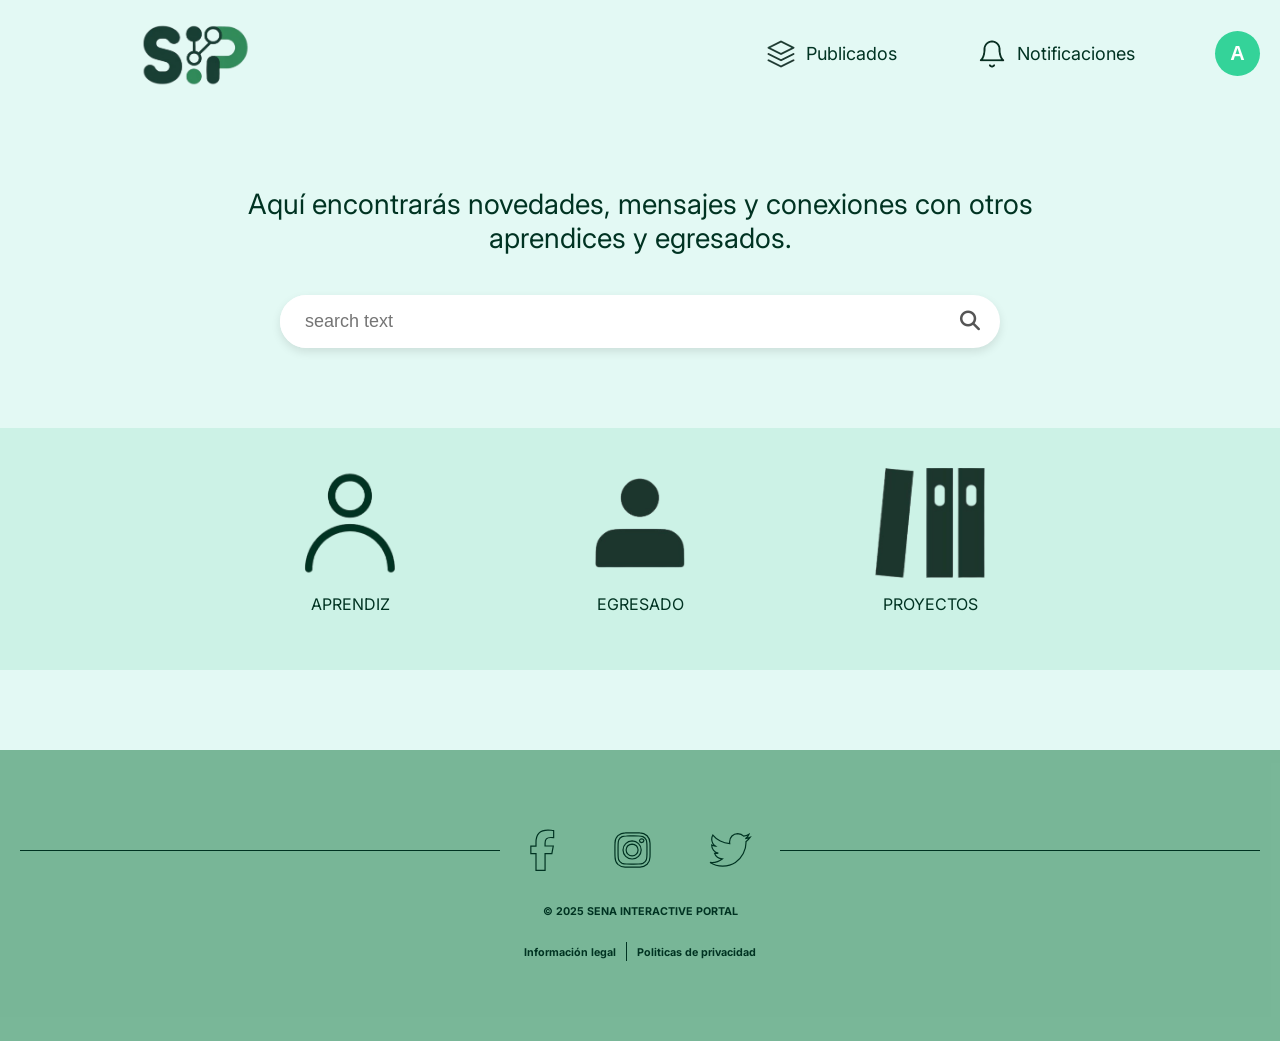
<file: index.html>
<!DOCTYPE html>
<html lang="es">
<head>
  <meta charset="UTF-8">
  <meta name="viewport" content="width=device-width, initial-scale=1.0">
  <title>Página Principal</title>
  <!-- Aqui conectamos el css y una url para poder utilizar la tipografia del FIGMA -->
  <link rel="stylesheet" href="style.css">
  <link rel="stylesheet" href="https://cdnjs.cloudflare.com/ajax/libs/font-awesome/6.5.0/css/all.min.css">
  <!-- Aqui importamos la biblioteca de iconos Font Awesome -->
  <link href="https://fonts.googleapis.com/css2?family=Inter:wght@700&display=swap" rel="stylesheet">
</head>
<body>
  <!-- Aqui se encuentran todos los iconos que van en la parte superior de la pagina
  con su respectivo boton -->
  <div class="encabezado">
    <!-- aqui implementamos un div para manejar unicamente el logo -->
      <div class="Logo">
          <img src="IMAGENES/Logo.png" alt="icono de logo" class="Logo" onclick="window.location.href='https://joan632.github.io/pagina-principal/'">
      </div>
       <!-- aqui implementamos otro div para los otros iconos de la parte superior -->
    <div class="derecha usuario-menu">
      <!-- aqui usamos otro div para los iconos del centro -->
      <div class="centro-publicados" onclick="window.location.href='url de la interfaz de publicados'">
        <img src="IMAGENES/Icono de publicados.png" alt="icono de publicados">
        <p>Publicados</p>
      </div>
      <div class="centro-notificaciones" onclick="window.location.href='url de la interfaz de notificaciones'">
        <img src="IMAGENES/Icono de notificaciones.png" alt="icono de notificaciones">
        <p>Notificaciones</p>
      </div>
      <!-- aqui implementamos el boton que despliega el menu oculto -->
      <button class="boton-usuario">A</button>
      <!-- aqui creamos un div para implemetar el contenido del menu -->
      <div class="menu-desplegable">
        <!-- aqui creamos un div para dar la caracteristica de la flecha de la parte de arriba del menu -->
        <div class="flecha-arriba"></div>
        <!-- aqui creamos una lista para las opciones que tenemos en el menu y usamos iconos predefinidos del font awesome-->
        <ul>
          <li onclick="window.location.href='https://joan632.github.io/perfil/'"><i class="fas fa-user"></i> Perfil</li>
          <li><i class="fas fa-cog"></i> Configuración</li>
          <li><i class="fas fa-question-circle"></i> Ayuda</li>
          <li><i class="fas fa-sign-out-alt"></i> Cerrar sesión</li>
        </ul>
      </div>
    </div>
  </div>

  <!-- Texto en la mitad de la pagina-->
  <p class="Texto_medio">Aquí encontrarás novedades, mensajes y conexiones con otros aprendices y egresados.</p>
  <!-- ESTE ES EL BUSCADOR -->
  <div class="search-container">
    <input type="text" placeholder="search text" class="search-input">
    <button type="submit" class="search-button">
      <i class="fas fa-search"></i>
    </button>
  </div>
  <!-- aqui creamos un div para todo la parte de los iconos del centro y sus textos -->
  <div class="contenedor-iconos">
    <!-- Aqui ingresamos los iconos de la parte de la mitad de la pagina con sus respectivos textos-->
    <div class="icono-del-centro">
      <img src="IMAGENES/Icono de aprendiz.png" alt="icono de aprendiz" onclick="window.location.href='link de interfaz de aprendiz'">
      <p>APRENDIZ</p>
    </div>
    <div class="icono-del-centro">
      <img src="IMAGENES/Icono de egresado.png" alt="icono de egresado" onclick="window.location.href='link de interfaz de egresado'">
      <p>EGRESADO</p>
    </div>
    <div class="icono-del-centro" onclick="window.location.href='link de interfaz de proyectos'">
      <img src="IMAGENES/Icono de proyectos.png" alt="icono de proyectos">
      <p>PROYECTOS</p>
    </div>
  </div>
    <!-- aqui comenzamos la parte inferior de la pagina -->
    <footer>
      <div class="footer-top-section">
          <div class="linea-social"></div>
          <div class="redes-sociales">
              <a href="https://www.facebook.com" target="_blank" class="icono-borde">
                <i class="fab fa-facebook-f"></i>
              </a>
              <a href="https://www.instagram.com" target="_blank" class="icono-borde">
                <i class="fab fa-instagram"></i>
              </a>
              <a href="https://www.twitter.com" target="_blank" class="icono-borde">
                <i class="fab fa-twitter"></i>
              </a>
          </div>
          <div class="linea-social"></div>
      </div>
  
      <div class="texto-final">
          <h6>© 2025 SENA INTERACTIVE PORTAL</h6>
          <div class="creditos">
              <h6>Información legal</h6>
              <div class="linea-creditos"></div>
              <h6>Politicas de privacidad</h6>
          </div>
      </div>
  </footer>
  
    <!-- aqui implementamos un bloque de codigo de javascript para darle la funcionalidad al menu desplegable para que
  sea visualizado al tocar el boton de usuario -->
  <script>
    const btnUsuario = document.querySelector('.boton-usuario');
    const menu = document.querySelector('.menu-desplegable');

    btnUsuario.addEventListener('click', () => {
      menu.style.display = menu.style.display === 'block' ? 'none' : 'block';
    });

    window.addEventListener('click', (e) => {
      if (!btnUsuario.contains(e.target) && !menu.contains(e.target)) {
        menu.style.display = 'none';
      }
    });
  </script>
</body>
</html>
</file>
<file: style.css>
/* Aqui le damos el color a toda el cuerpo de la pagina y definimos el tipo de fuente de letra */
body {
  background-color: #E3F9F4;
  color: #003322;
  font-family: 'Inter', sans-serif;
  margin: 0;
  padding: 0;
  box-sizing: border-box;
}

/* En esta parte vamos a modificar todos los elementos de la clase encabezado para que se visualice de forma horizontal */
/* aqui modificamos todos los textos que encontramos en el encabezado */
.encabezado {
  display: flex;
  justify-content: space-between;
  align-items: center;
  padding: 20px;
  flex-wrap: wrap;
}

/* aqui modificamos todos los textos que encontramos en el encabezado */
.encabezado p {
  font-size: 18px;
  color: #003322;
}

/* aqui vamos a modificar los iconos del centro  y el boton usuario */
.derecha {
  display: flex;
  align-items: center;
  gap: 80px;
}

.centro-publicados,
.centro-notificaciones{
  display: flex;
  align-items: center;
  gap: 10px;
  cursor: pointer;
}

/* aqui ajustamos las imagenes */
.centro img,
.derecha img {
  width: 30px;
  height: auto;
}

/* aqui definimos las caracteristicas del logo */
.Logo {
  width: 112px;
  height: 67px;
  margin-left: 60px;
  cursor: pointer;
}

/* a partir de aqui vamos a darle estilo al menu desplegable */
.usuario-menu {
  position: relative;
}

/* aqui modificamos todo lo visual del boton del encabezado */
.boton-usuario {
  width: 45px;
  height: 45px;
  border-radius: 50%;
  background-color: #34D399;
  color: #ffffff;
  font-weight: bold;
  font-size: 20px;
  border: none;
  cursor: pointer;
}

/* aqui modificamos ya el menu que se despliega despues del boton */
.menu-desplegable {
  display: none;
  position: absolute;
  top: 55px;
  right: 0;
  background-color: white;
  border-radius: 10px;
  width: 180px;
  box-shadow: 0 4px 10px rgba(0, 0, 0, 0.2);
  z-index: 10;
}

/* aqui modificamos la flecha del menu desplegable */
.menu-desplegable .flecha-arriba {
  position: absolute;
  top: -10px;
  right: 15px;
  width: 0;
  height: 0;
  border-left: 10px solid transparent;
  border-right: 10px solid transparent;
  border-bottom: 10px solid white;
}

/* aqui modificamos las opciones que encontramos en el menu desplegable */
.menu-desplegable ul {
  list-style: none;
  padding: 10px 0;
  margin: 0;
}

.menu-desplegable ul li {
  padding: 12px 20px;
  cursor: pointer;
  display: flex;
  align-items: center;
  gap: 10px;
  transition: background-color 0.3s ease, color 0.3s ease;
}

.menu-desplegable ul li:hover {
  background-color: #E3F9F4;
  color: #003322;
}

/* Hasta aqui va todo lo de la parte superior de iconos */

/*Ahora apartir de aqui empieza toda la mitad hacia abajo de la pagina */
/* este es el texto que encontramos en la mitad de la pagina */
.Texto_medio {
  max-width: 800px;
  margin: 80px auto 40px auto;
  font-size: 28px;
  color: #003322;
  text-align: center;
  padding: 0 10px;
}

/* este es el buscador */
.search-container {
  display: flex;
  justify-content: center;
  width: 90%;
  max-width: 720px;
  background-color: white;
  border-radius: 50px;
  box-shadow: 0px 4px 10px rgba(0, 0, 0, 0.1);
  overflow: hidden;
  margin: 0 auto 80px auto;
}

.search-input {
  flex-grow: 1;
  border: none;
  padding: 15px 25px;
  font-size: 18px;
  outline: none;
}

.search-button {
  background-color: transparent;
  border: none;
  padding: 15px 20px;
  cursor: pointer;
  font-size: 20px;
  color: #555;
}

/* a partir de aqui vamos a modificar los iconos y el texto que encontramos debajo del buscador */
/* aqui se modifica todo el contenido de esta parte */
.contenedor-iconos {
  display: flex;
  justify-content: center;
  flex-wrap: wrap;
  gap: 180px;
  padding: 40px 10px;
  background-color: #A8E6CF66;
}

/* aqui modificamos los iconos */
.icono-del-centro {
  display: flex;
  flex-direction: column;
  align-items: center;
  color: #003322;
}

.icono-del-centro img {
  width: 110px;
  height: auto;
  cursor: pointer;
}

/* esta es toda la parte del footer */
footer {
  display: flex;
  flex-direction: column;
  align-items: center; 
  margin-top: 80px;
  padding: 80px 20px;
  gap: 10px;
  color: #003322;
  background-color: #328B5B99;
}

.footer-top-section {
    display: flex;
    align-items: center;
    justify-content: center;
    flex-wrap: wrap;
    width: 100%; 
    gap: 30px; 
}

.linea-social {
  flex: 1;
  height: 1.5px;
  background-color: #003322;
  max-width: 800px;
  min-width: 50px;
}

.redes-sociales {
  display: flex;
  gap: 60px;
}

.icono-borde i {
  color: transparent;
  font-size: 40px;
  -webkit-text-stroke: 1.2px #003322;
  transition: all 0.3s ease;
}

.icono-borde i:hover {
  color: #E3F9F4;
  -webkit-text-stroke: 0;
}

.texto-final h6 {
    text-align: center;
    margin-bottom: 0%;
}

.creditos {
    display: flex;
    align-items: center;
    justify-content: center;
    gap: 10px;
    flex-wrap: wrap;
    margin-top: 0%;
}

.linea-creditos {
    width: 1.5px;
    height: 1.2em;
    margin-top: 10%;
    background-color: #003322;
}

/* esta configuracion es para adaptar en telefonos o pantallas mas pequeñas */

@media (max-width: 768px) {
  .Texto_medio {
    font-size: 20px;
  }

  .encabezado {
    flex-direction: column;
    align-items: center;
  }

  .centro,
  .derecha {
    margin-top: 20px;
    gap: 20px;
  }

  .Logo {
    margin-left: 0px;
    margin-bottom: 20px;
  }

  .search-container {
    flex-direction: column;
    border-radius: 30px;
    padding: 10px;
  }

  .contenedor-iconos {
    flex-direction: column;
    gap: 30px;
  }

  footer {
    margin-top: 40px;
    padding: 40px 10px;
  }

  .footer-top-section {
    flex-direction: row; 
    width: 100%; 
  }

  .redes-sociales {
    gap: 30px;
  }

  .menu-desplegable {
    width: 100%;
    right: 0;
    left: 0;
  }

  .linea-social {
    flex-direction: row; 
    width: 200px; 
    height: 1.5px;
    background-color: #003322;
    max-width: 100%; 
    margin-top: 10px; 
    margin-bottom: 10px;
  }

  .texto-final h6 {
    text-align: center;
    margin-bottom: 0px;
  }

  .creditos {
    flex-direction: row;
    align-items: center;
    justify-content: center;
    gap: 10px;
    flex-wrap: wrap;
    margin-top: 0px;
  }

  .linea-creditos {
    width: 1.5px;
    height: 1.2em;
    background-color: #003322;
  }
}
</file>
